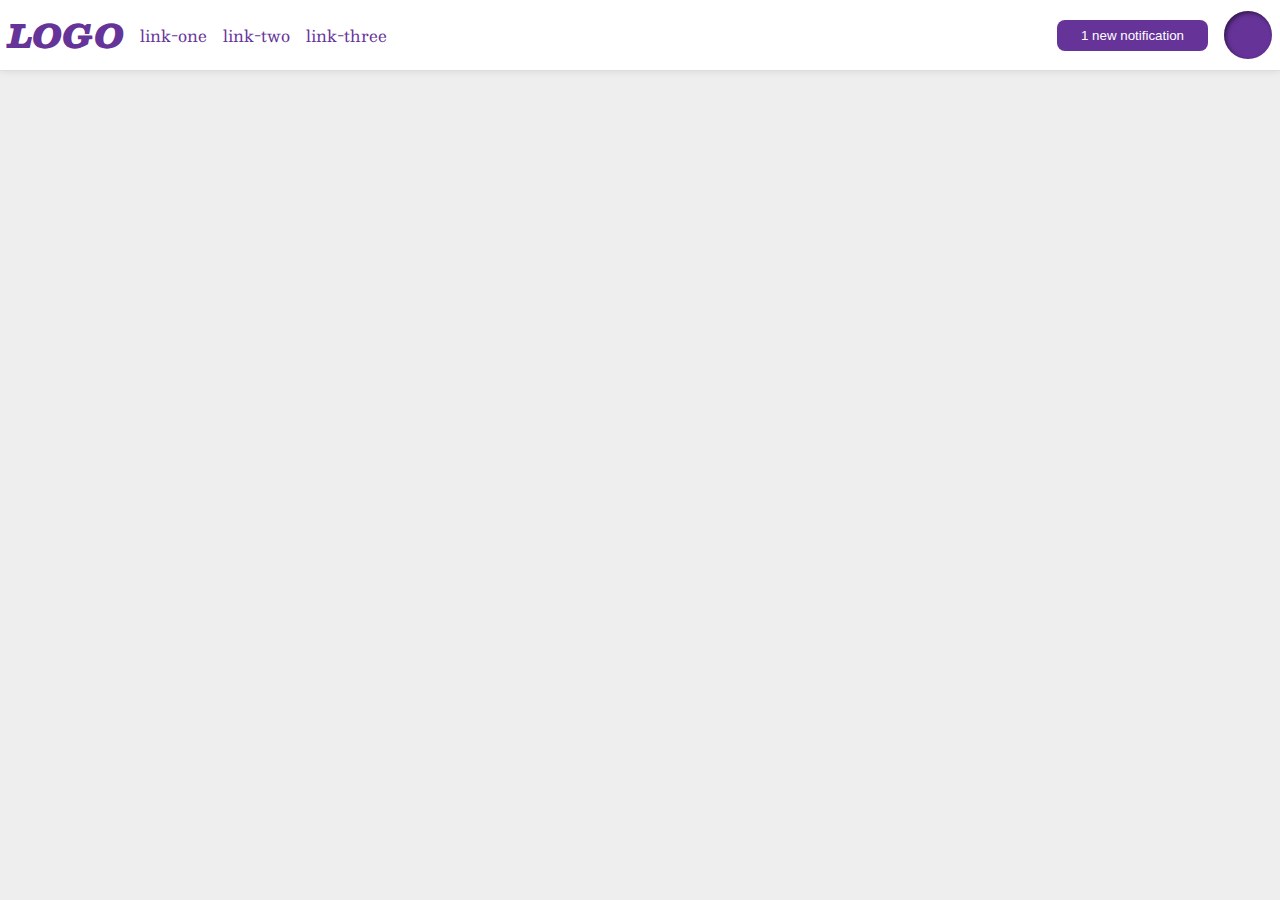
<file: flex/03-flex-header-2/index.html>
<!DOCTYPE html>
<html lang="en">
  <head>
    <meta charset="UTF-8">
    <meta http-equiv="X-UA-Compatible" content="IE=edge">
    <meta name="viewport" content="width=device-width, initial-scale=1.0">
    <title>Flex Header 2</title>
    <link rel="stylesheet" href="style.css">
  </head>
  <body>
    <div class="header">
      <div class="left">
        <div class="logo">
          LOGO
        </div>
        <ul class="links">
          <li><a href="https://google.com">link-one</a></li>
          <li><a href="https://google.com">link-two</a></li>
          <li><a href="https://google.com">link-three</a></li>
        </ul>
      </div>
      <div class="right">
        <button class="notifications">
          1 new notification
        </button>
        <div class="profile-image"></div>
      </div>
    </div>
  </body>
</html>
</file>
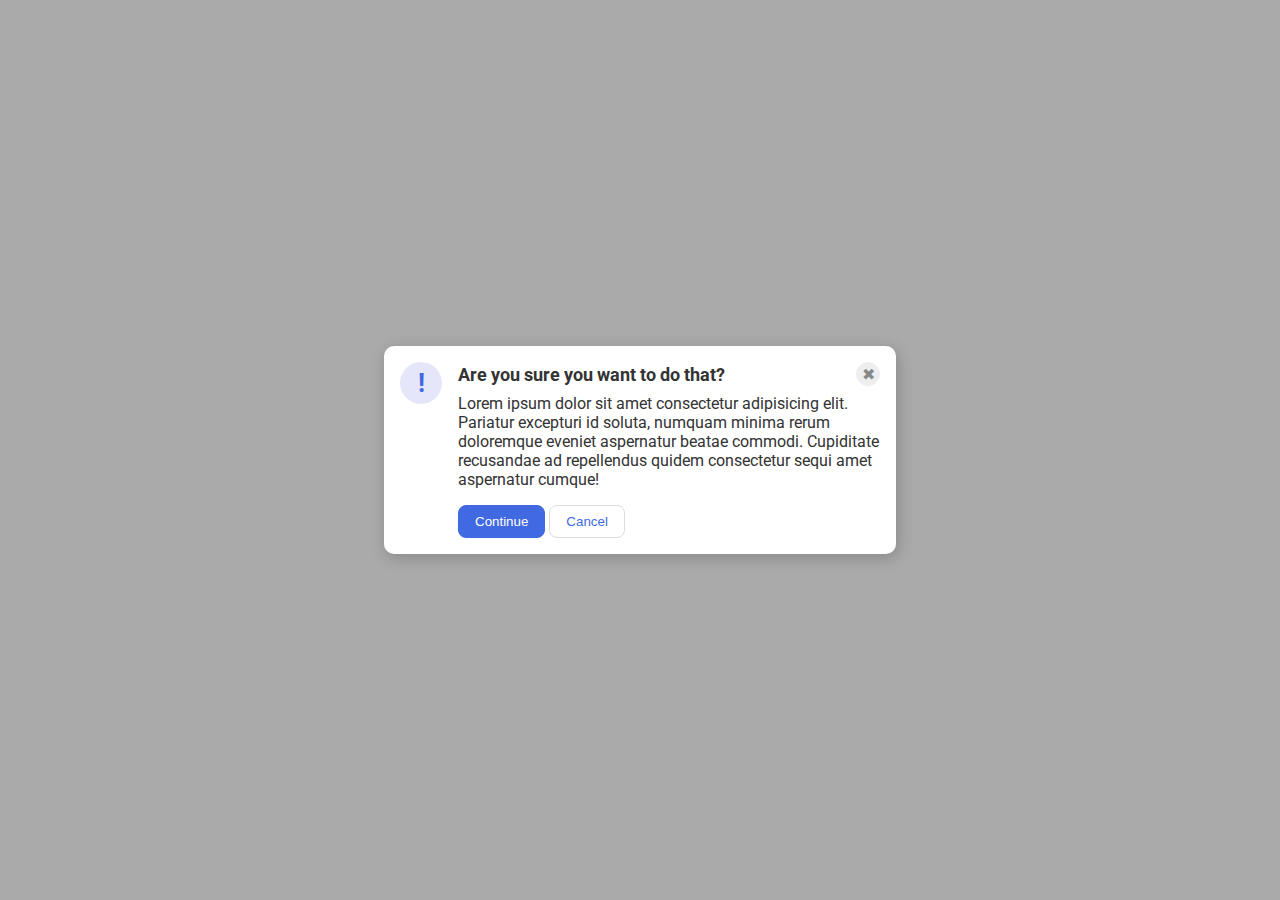
<file: flex/05-flex-modal/index.html>
<!DOCTYPE html>
<html lang="en">
  <head>
    <meta charset="UTF-8">
    <meta http-equiv="X-UA-Compatible" content="IE=edge">
    <meta name="viewport" content="width=device-width, initial-scale=1.0">
    <link rel="stylesheet" href="style.css">
    <title>Modal</title>
  </head>
  <body>
    <div class="modal">
      <div class="icon">!</div>
      <div class="container">
        <div class="header">Are you sure you want to do that?
          <button class="close-button">✖</button>
        </div>
        <div class="text">Lorem ipsum dolor sit amet consectetur adipisicing elit. Pariatur excepturi id soluta, numquam minima rerum doloremque eveniet aspernatur beatae commodi. Cupiditate recusandae ad repellendus quidem consectetur sequi amet aspernatur cumque!</div>
        <button class="continue">Continue</button>
        <button class="cancel">Cancel</button>
      </div>
    </div>
  </body>
</html>
</file>
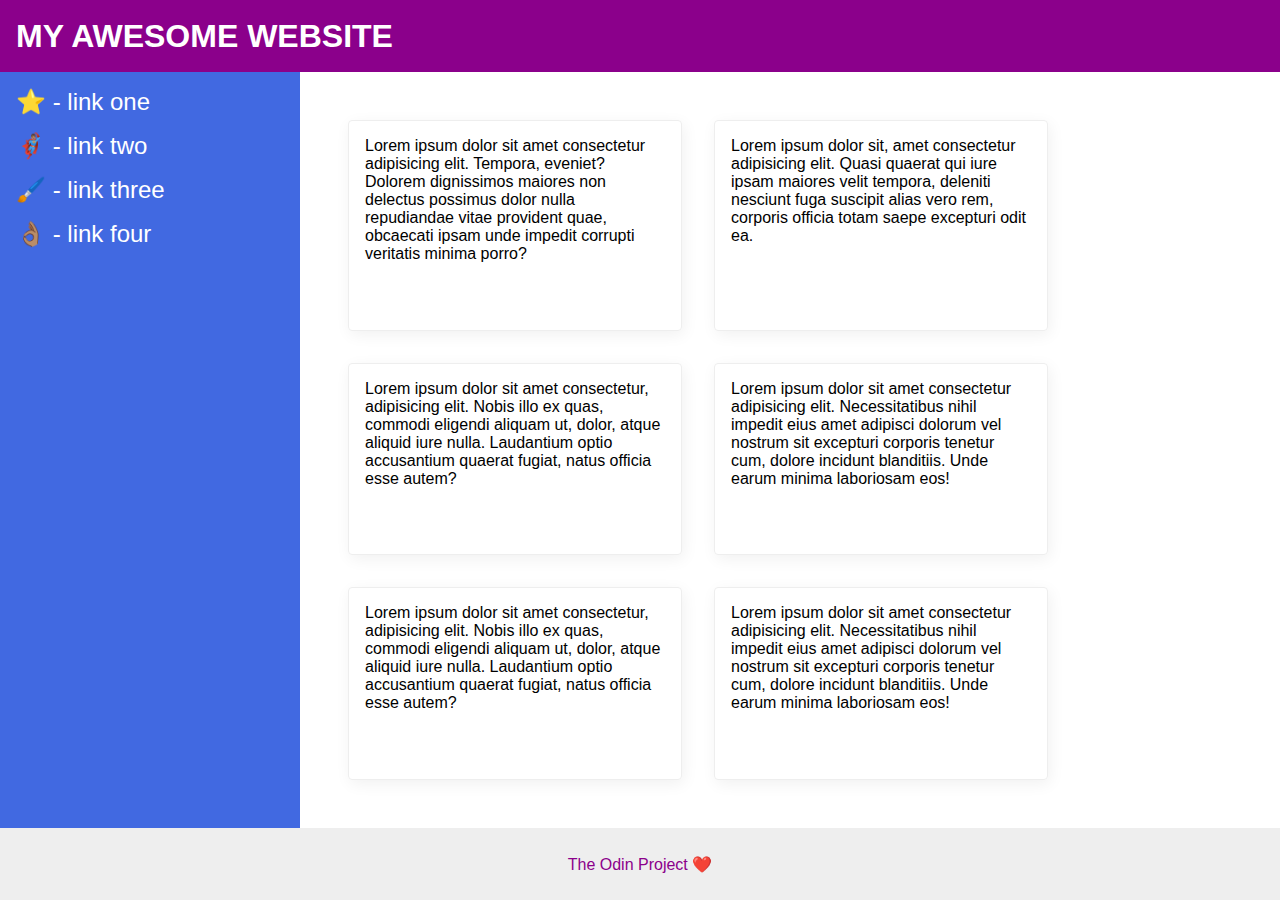
<file: flex/07-flex-layout-2/index.html>
<!DOCTYPE html>
<html lang="en">
  <head>
    <meta charset="UTF-8">
    <meta http-equiv="X-UA-Compatible" content="IE=edge">
    <meta name="viewport" content="width=device-width, initial-scale=1.0">
    <title>The Holy Grail</title>
    <link rel="stylesheet" href="style.css">
  </head>
  <body>
    <div class="header">
      MY AWESOME WEBSITE
    </div>
    
    <div class="body">
      <div class="sidebar">
        <ul>
          <li><a href="#">⭐ - link one</a></li>
          <li><a href="#">🦸🏽‍♂️ - link two</a></li>
          <li><a href="#">🖌️ - link three</a></li>
          <li><a href="#">👌🏽 - link four</a></li>
        </ul>
      </div>
  
      <div class="card-wrapper">
        <div class="card">Lorem ipsum dolor sit amet consectetur adipisicing elit. Tempora, eveniet? Dolorem dignissimos maiores non delectus possimus dolor nulla repudiandae vitae provident quae, obcaecati ipsam unde impedit corrupti veritatis minima porro?</div>
        <div class="card">Lorem ipsum dolor sit, amet consectetur adipisicing elit. Quasi quaerat qui iure ipsam maiores velit tempora, deleniti nesciunt fuga suscipit alias vero rem, corporis officia totam saepe excepturi odit ea.</div>
        <div class="card">Lorem ipsum dolor sit amet consectetur, adipisicing elit. Nobis illo ex quas, commodi eligendi aliquam ut, dolor, atque aliquid iure nulla. Laudantium optio accusantium quaerat fugiat, natus officia esse autem?</div>
        <div class="card">Lorem ipsum dolor sit amet consectetur adipisicing elit. Necessitatibus nihil impedit eius amet adipisci dolorum vel nostrum sit excepturi corporis tenetur cum, dolore incidunt blanditiis. Unde earum minima laboriosam eos!</div>
        <div class="card">Lorem ipsum dolor sit amet consectetur, adipisicing elit. Nobis illo ex quas, commodi eligendi aliquam ut, dolor, atque aliquid iure nulla. Laudantium optio accusantium quaerat fugiat, natus officia esse autem?</div>
        <div class="card">Lorem ipsum dolor sit amet consectetur adipisicing elit. Necessitatibus nihil impedit eius amet adipisci dolorum vel nostrum sit excepturi corporis tenetur cum, dolore incidunt blanditiis. Unde earum minima laboriosam eos!</div>    
      </div>
    </div>
    
    <div class="footer">
      The Odin Project ❤️
    </div>
  </body>
</html>
</file>
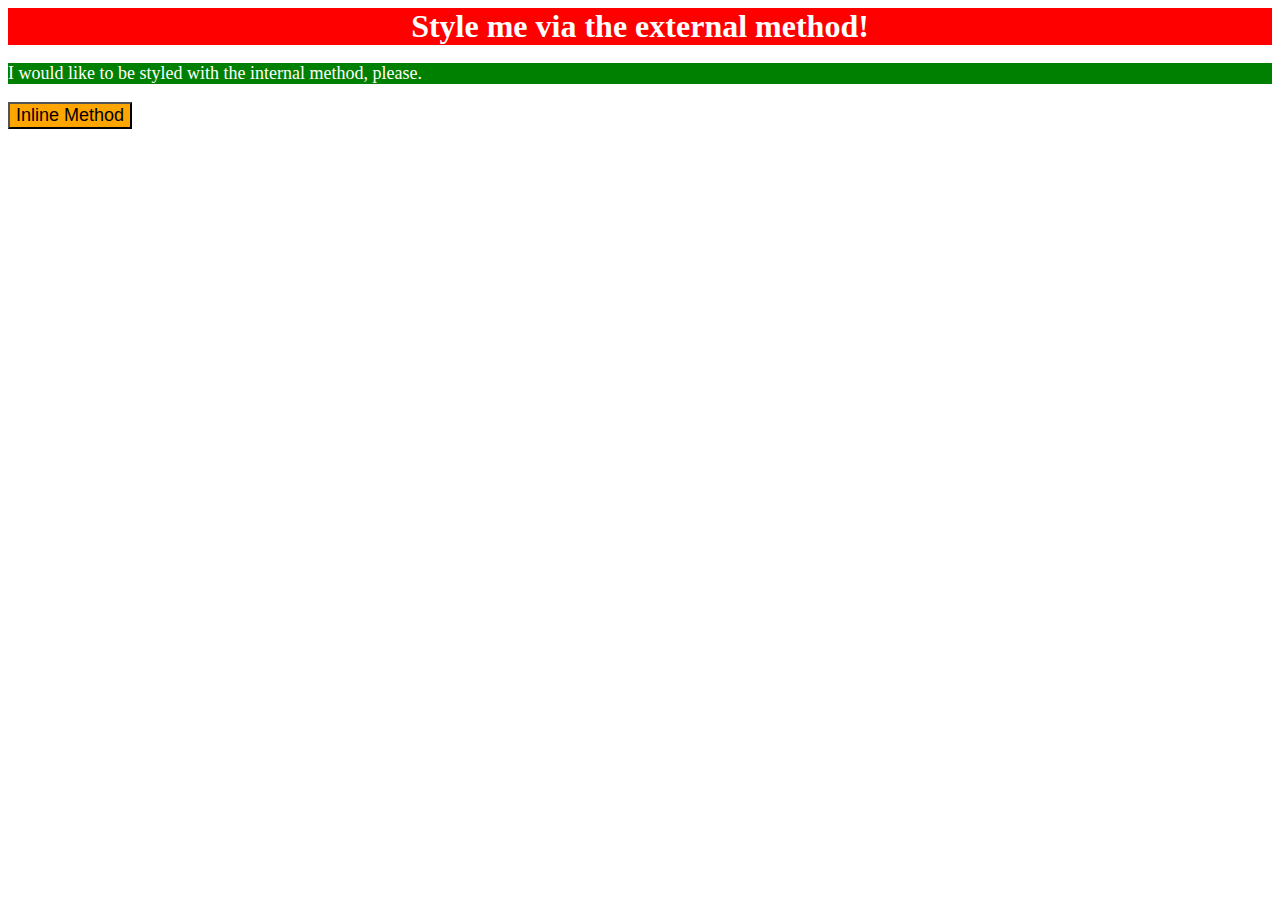
<file: foundations/01-css-methods/index.html>
<!DOCTYPE html>
<html lang="en">
  <head>
    <meta charset="UTF-8">
    <meta http-equiv="X-UA-Compatible" content="IE=edge">
    <meta name="viewport" content="width=device-width, initial-scale=1.0">
    <title>Methods for Adding CSS</title>
    <link rel="stylesheet" href="styles.css">
    
    <style>
      p {
        background-color: green;
        color: white;
        font-size: 18px;
      }
    </style>
  </head>
  <body>
    <div>Style me via the external method!</div>
    <p>I would like to be styled with the internal method, please.</p>
    <button style="background-color: orange; font-size: 18px;">Inline Method</button>
  </body>
</html>
</file>
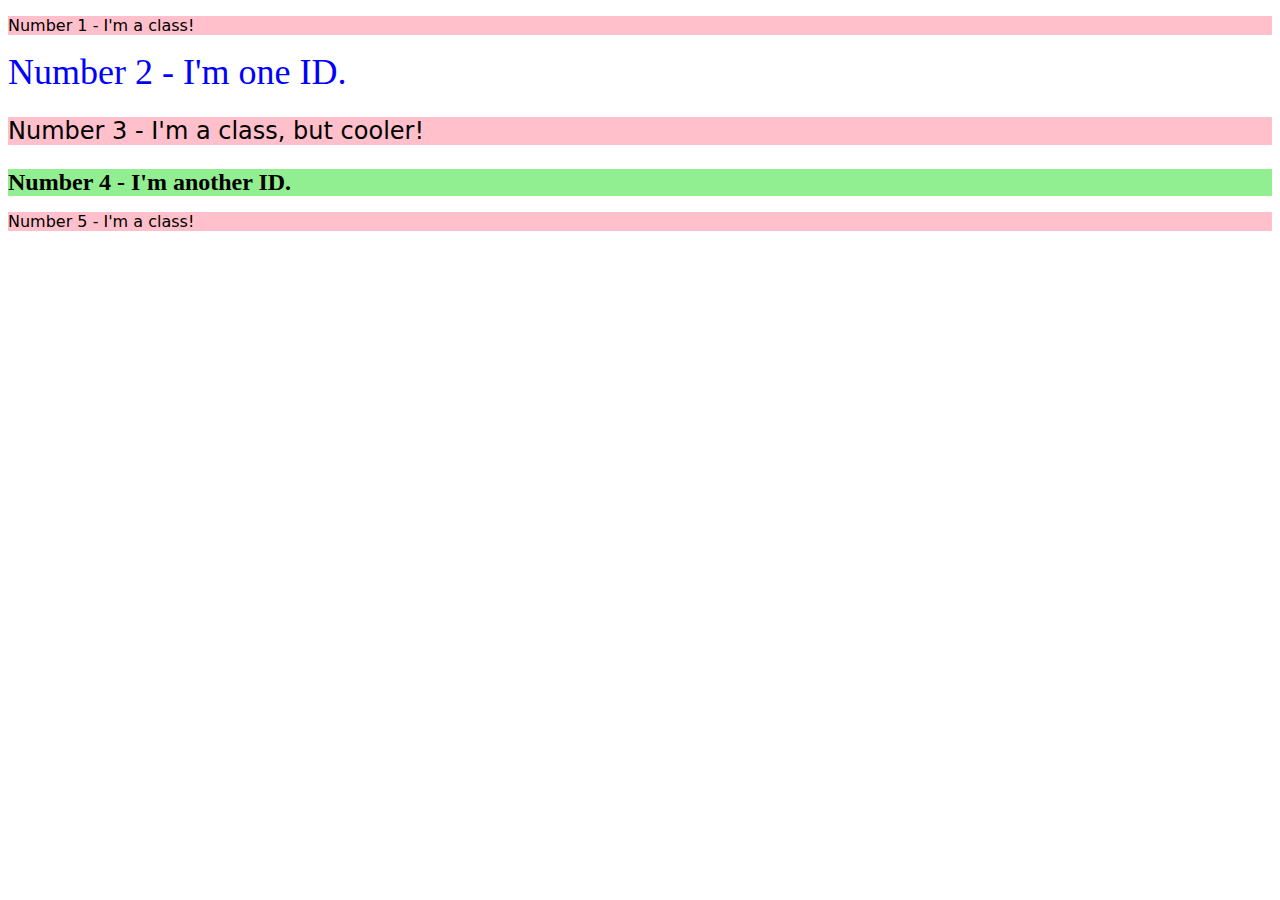
<file: foundations/02-class-id-selectors/index.html>
<!DOCTYPE html>
<html lang="en">
  <head>
    <meta charset="UTF-8">
    <meta http-equiv="X-UA-Compatible" content="IE=edge">
    <meta name="viewport" content="width=device-width, initial-scale=1.0">
    <title>Class and ID Selectors</title>
    <link rel="stylesheet" href="style.css">
  </head>
  <body>
    <p class="odd">Number 1 - I'm a class!</p>
    <div id="two">Number 2 - I'm one ID.</div>
    <p class="odd three">Number 3 - I'm a class, but cooler!</p>
    <div id="four">Number 4 - I'm another ID.</div>
    <p class="odd">Number 5 - I'm a class!</p>
  </body>
</html>
</file>
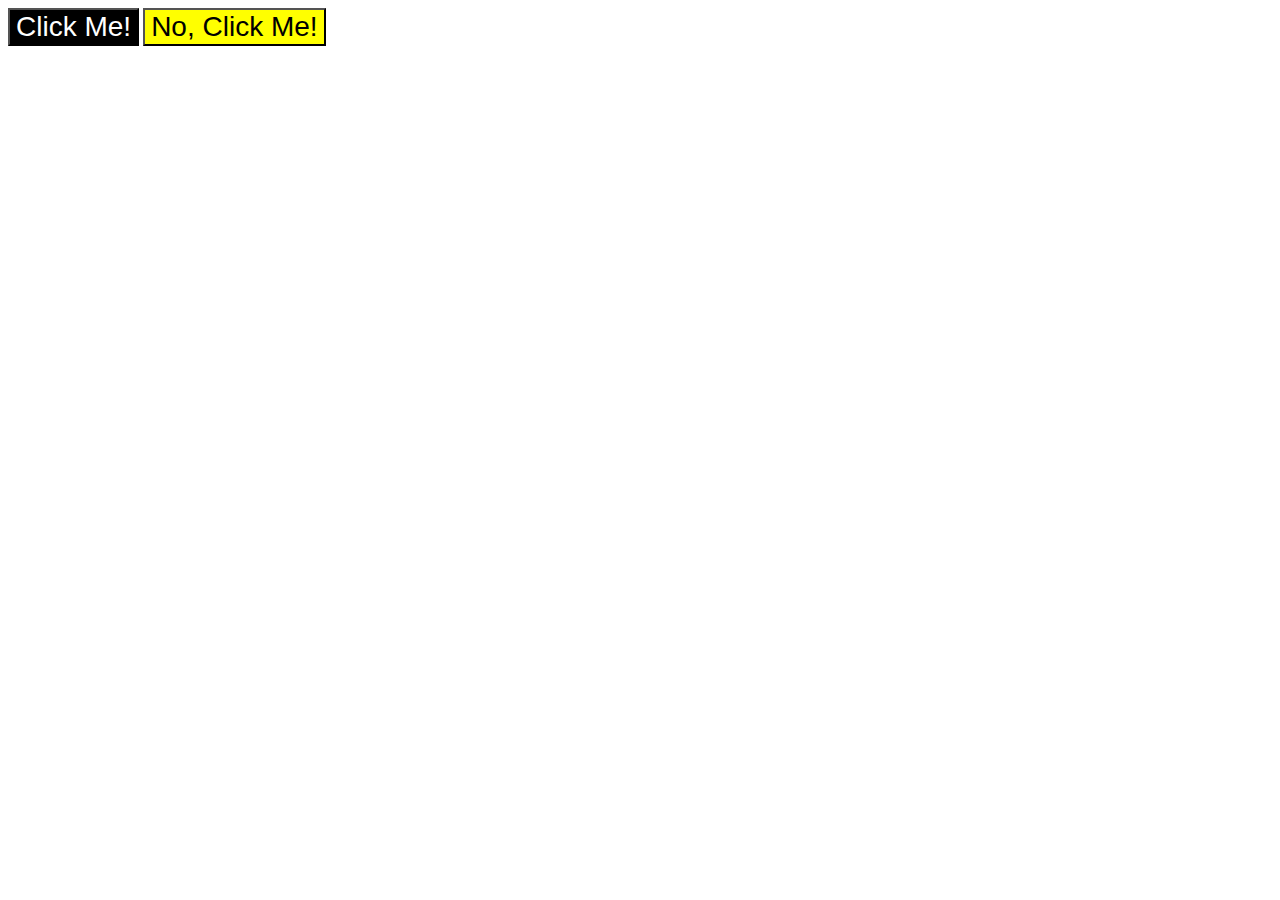
<file: foundations/03-grouping-selectors/index.html>
<!DOCTYPE html>
<html lang="en">
  <head>
    <meta charset="UTF-8">
    <meta http-equiv="X-UA-Compatible" content="IE=edge">
    <meta name="viewport" content="width=device-width, initial-scale=1.0">
    <title>Grouping Selectors</title>
    <link rel="stylesheet" href="style.css">
  </head>
  <body>
    <button class="first">Click Me!</button>
    <button class="second">No, Click Me!</button>
  </body>
</html>
</file>
<file: flex/03-flex-header-2/style.css>
/* this is some magical font-importing.  
you'll learn about it later. */
@import url('https://fonts.googleapis.com/css2?family=Besley:ital,wght@0,400;1,900&display=swap');

body {
  margin: 0;
  background: #eee;
  font-family: Besley, serif;
}

.header {
  background: white;
  border-bottom: 1px solid #ddd;
  box-shadow: 0 0 8px rgba(0,0,0,.1);
  display: flex;
  justify-content: space-between;
  padding: 8px;
}

.profile-image {
  background: rebeccapurple;
  box-shadow: inset 2px 2px 4px rgba(0,0,0,.5);
  border-radius: 50%;
  width: 48px;
  height: 48px;
}

.logo {
  color: rebeccapurple;
  font-size: 32px;
  font-weight: 900;
  font-style: italic;
}

button {
  border: none;
  border-radius: 8px;
  background: rebeccapurple;
  color: white;
  padding: 8px 24px;
}

a {
  /* this removes the line under our links */
  text-decoration: none;
  color: rebeccapurple;
}

ul {
  list-style-type: none;
  display: flex;
  gap: 16px;
  padding: 0;
  margin: 0;
}

.left, .right {
  display: flex;
  gap: 16px;
  align-items: center;
}
</file>
<file: flex/05-flex-modal/style.css>
@import url('https://fonts.googleapis.com/css2?family=Roboto:wght@400;700&display=swap');

html, body {
  height: 100%;
}

body {
  font-family: Roboto, sans-serif;
  margin: 0;
  background: #aaa;
  color: #333;
  /* I'll give you this one for free lol */
  display: flex;
  align-items: center;
  justify-content: center;
}

.modal {
  background: white;
  width: 480px;
  border-radius: 10px;
  box-shadow: 2px 4px 16px rgba(0,0,0,.2);
  display: flex;
  padding: 16px;
  gap: 16px;
}

.icon {
  color: royalblue;
  font-size: 26px;
  font-weight: 700;
  background: lavender;
  width: 42px;
  height: 42px;
  border-radius: 50%;
  display: flex;
  align-items: center;
  justify-content: center;
  flex-shrink: 0;
}

.close-button {
  background: #eee;
  border-radius: 50%;
  color: #888;
  font-weight: 400;
  font-size: 16px;
  height: 24px;
  width: 24px;
  display: flex;
  align-items: center;
  justify-content: center;
  border: 1px solid #eee;
  padding: 0;
}

button {
  cursor: pointer;
  padding: 8px 16px;
  border-radius: 8px;
}

button.continue {
  background: royalblue;
  border: 1px solid royalblue;
  color: white;
}

button.cancel {
  background: white;
  border: 1px solid #ddd;
  color: royalblue;
}

.header {
  display: flex;
  justify-content: space-between;
  align-items: center;
  font-size: 18px;
  font-weight: bold;
  margin-bottom: 8px;
}

.text {
  margin-bottom: 16px;
}
</file>
<file: flex/07-flex-layout-2/style.css>
body {
  font-family: -apple-system, BlinkMacSystemFont, 'Segoe UI', Roboto, Oxygen, Ubuntu, Cantarell, 'Open Sans', 'Helvetica Neue', sans-serif;
  margin: 0;
  min-height: 100vh;
  display: flex;
  flex-direction: column;
}

.header {
  height: 72px;
  background: darkmagenta;
  color: white;
  font-size: 32px;
  font-weight: 900;
  display: flex;
  align-items: center;
  padding: 0 16px;
}

.body {
  display: flex;
  flex: 1;
}

.footer {
  height: 72px;
  background: #eee;
  color: darkmagenta;
  display: flex;
  justify-content: center;
  align-items: center;
}

.sidebar {
  width: 300px;
  background: royalblue;
  box-sizing: border-box;
  flex-shrink: 0;
  padding: 16px;
}

ul {
  list-style: none;
  margin: 0;
  padding: 0;
}

li {
  margin-bottom: 16px;
}

a {
  font-size: 24px;
  color: white;
  text-decoration: none;
}

.card-wrapper {
  display: flex;
  flex-wrap: wrap;
  padding: 48px;
  gap: 32px;
}

.card {
  border: 1px solid #eee;
  box-shadow: 2px 4px 16px rgba(0,0,0,.06);
  border-radius: 4px;
  width: 300px;
  padding: 16px;
}
</file>
<file: foundations/01-css-methods/styles.css>
div {
    background-color: red;
    color: white;
    font-size: 32px;
    font-weight: bold;
    text-align: center;
}
</file>
<file: foundations/02-class-id-selectors/style.css>
.odd {
    background-color: #ffc0cb;
    font-family: "Verdana", "DejaVu Sans", sans-serif;
}

.three {
    font-size: 24px;
}

#two {
    color: rgb(0, 0, 255);
    font-size: 36px;
}

#four {
    background-color: hsl(120, 73%, 75%);
    font-size: 24px;
    font-weight: bold;
}
</file>
<file: foundations/03-grouping-selectors/style.css>
.first,
.second {
    font-size: 28px;
    font-family: 'Helvetica', 'Times New Roman', sans-serif;
}

.first {
    background-color: #000000;
    color: rgb(255, 255, 255);
}

.second {
    background-color: hsl(60, 100%, 50%);
}
</file>
